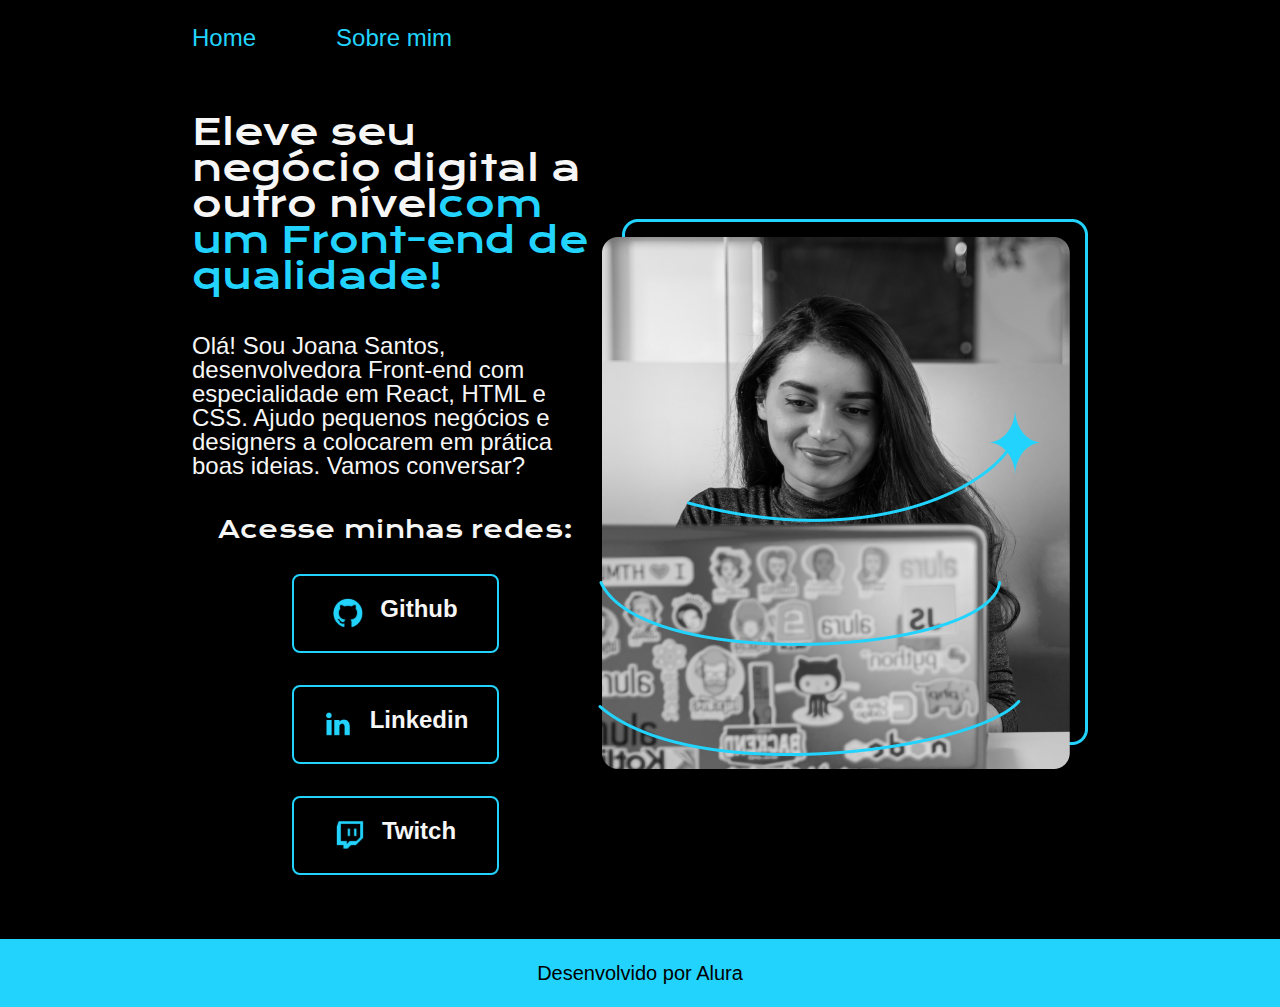
<file: index.html>
<!DOCTYPE html>
<html lang="pt-br">
<head>
    <meta charset="UTF-8">
    <meta http-equiv="X-UA-Compatible" content="IE=edge">
    <meta name="viewport" content="width=device-width, initial-scale=1.0">
    
    <link rel="stylesheet" href="./styles/reset.css">
    <link rel="stylesheet" href="./styles/style.css">
    <link rel="preconnect" href="https://fonts.googleapis.com">
    <link rel="preconnect" href="https://fonts.gstatic.com" crossorigin>
    <link href="https://fonts.googleapis.com/css2?family=Montserrat&display=swap" rel="./styles/stylesheet">
    <link rel="preconnect" href="https://fonts.googleapis.com">
    <link rel="preconnect" href="https://fonts.gstatic.com" crossorigin>
    <link href="https://fonts.googleapis.com/css2?family=Krona+One&display=swap" rel="stylesheet">
    <link rel="stylesheet" href="about.html">

    <title>Projeto 2 - Alura</title>
</head>

<body>
    <header class="cabecalho">
        <nav class="cabecalho__menu">
            <a href="index.html" class="cabecalho__menu__link">Home</a>
            <a href="about.html" class="cabecalho__menu__link">Sobre mim</a>
        </nav>
    </header>

    <main class="apresentacao">

            <section class="apresentacao__conteudo">
                <h1 class="apresentacao__conteudo__titulo">Eleve seu negócio digital a outro nível<strong 
                class="titulo-destaque">com um Front-end de qualidade!
                </strong></h1>
                <p class="apresentacao__conteudo__texto">Olá! Sou Joana Santos, desenvolvedora
                Front-end com especialidade em React, HTML e
                CSS. Ajudo pequenos negócios e designers a
                colocarem em prática boas ideias. Vamos
                conversar?</p>

                <div class="apresentacao__links">
                    <h2 class="apresentacao__links__subtitulo">Acesse minhas redes:</h2>
                    <a class="apresentacao__links__navegacao" href="#">
                    <img src="./styles/Logo Github.svg">
                        Github
                    </a>
                    <a class="apresentacao__links__navegacao" href="#">
                        <img src="./styles/Logo linkedin.png">
                        Linkedin
                    </a>
                    <a class="apresentacao__links__navegacao" href="#">
                        <img src="./styles/Logo Twitch.svg">
                        Twitch
                    </a>
                </div>
            </section>
            <img class="apresentacao__imagem" src="./styles/imagem.png" alt="Imagem de garota programando em um notebook">
    </main>
    <footer class="rodape">
        <p>Desenvolvido por Alura</p>
    </footer>
</body>
</html>
</file>
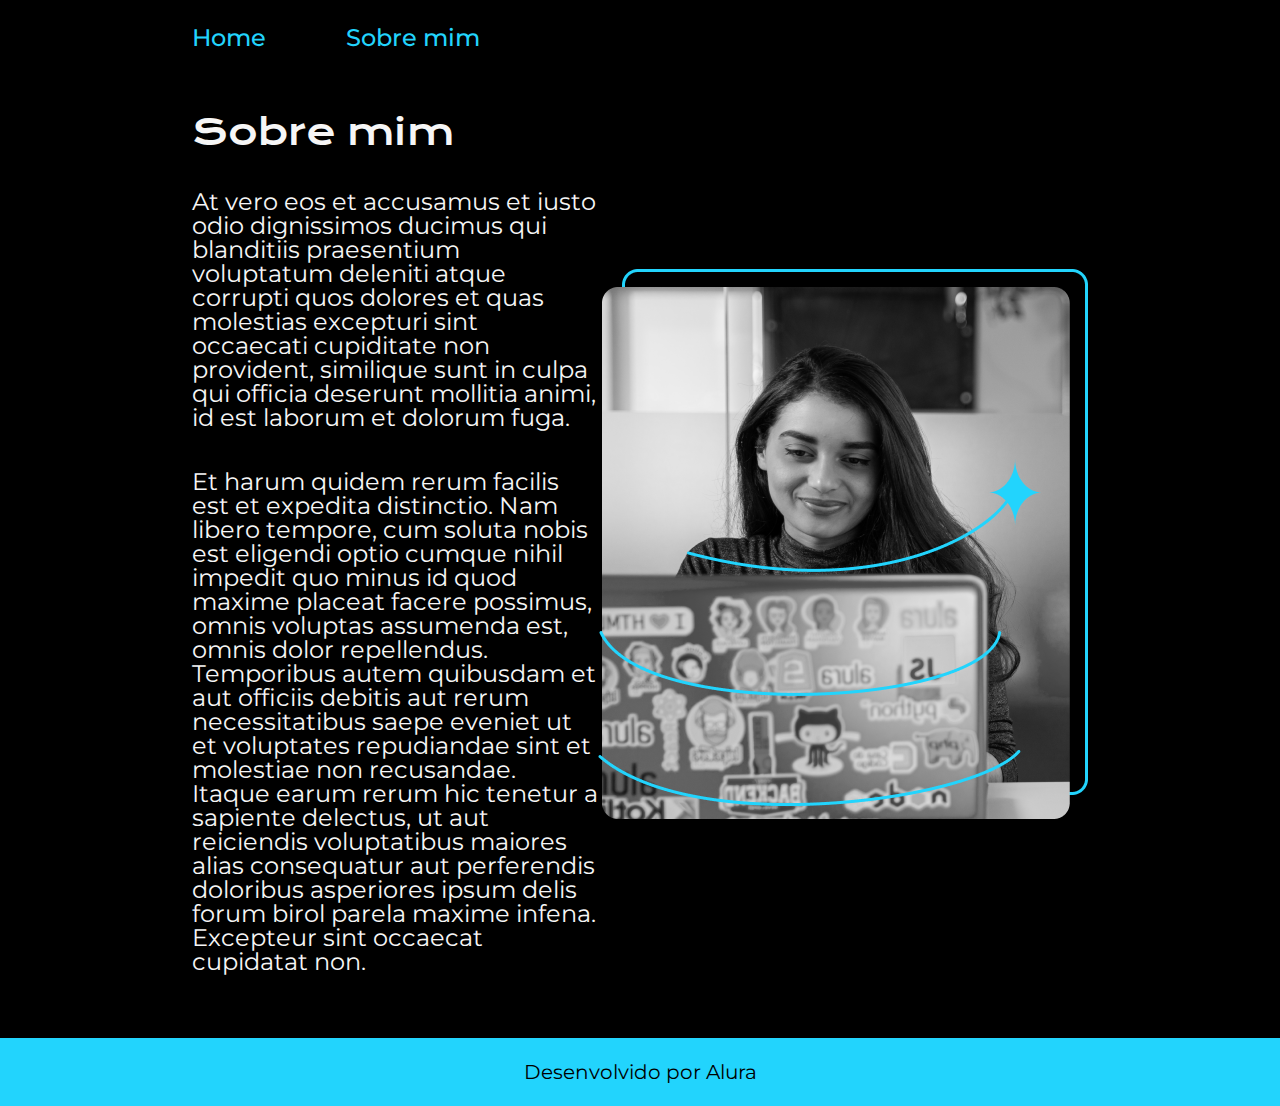
<file: about.html>
<!DOCTYPE html>
<html lang="pt-br">

<head>
    <meta charset="UTF-8">
    <meta http-equiv="X-UA-Compatible" content="IE=edge">
    <meta name="viewport" content="width=device-width, initial-scale=1.0">
    <title>Sobre mim</title>
    <link rel="stylesheet" href="./styles/reset.css">
    <link rel="stylesheet" href="./styles/style.css">
    <link rel="preconnect" href="https://fonts.googleapis.com">
    <link rel="preconnect" href="https://fonts.gstatic.com" crossorigin>
    <link href="https://fonts.googleapis.com/css2?family=Montserrat&display=swap" rel="stylesheet">
    <link rel="preconnect" href="https://fonts.googleapis.com">
    <link rel="preconnect" href="https://fonts.gstatic.com" crossorigin>
    <link href="https://fonts.googleapis.com/css2?family=Krona+One&display=swap" rel="stylesheet">
</head>

<body>
    <header class="cabecalho">
        <nav class="cabecalho__menu">
            <a class="cabecalho__menu__link" href="index.html">Home</a>
            <a class="cabecalho__menu__link" href="about.html">Sobre mim</a>
        </nav>
    </header>

    <main class="apresentacao">
        <section class="apresentacao__conteudo">
            <h1 class="apresentacao__conteudo__titulo">Sobre mim</h1>
            <p class="apresentacao__conteudo__texto">At vero eos et accusamus et iusto odio dignissimos ducimus qui blanditiis praesentium voluptatum deleniti
                atque corrupti quos dolores et quas molestias excepturi sint occaecati cupiditate non provident,
                similique sunt in culpa qui officia deserunt mollitia animi, id est laborum et dolorum fuga.
            </p>
            <p class="apresentacao__conteudo__texto">
                Et harum quidem rerum facilis est et expedita distinctio. Nam libero tempore, cum soluta nobis est
                eligendi optio cumque nihil impedit quo minus id quod maxime placeat facere possimus, omnis voluptas
                assumenda est, omnis dolor repellendus. Temporibus autem quibusdam et aut officiis debitis aut rerum
                necessitatibus saepe eveniet ut et voluptates repudiandae sint et molestiae non recusandae. Itaque earum
                rerum hic tenetur a sapiente delectus, ut aut reiciendis voluptatibus maiores alias consequatur aut
                perferendis doloribus asperiores ipsum delis forum birol parela maxime infena. Excepteur sint occaecat
                cupidatat non.</p>
        </section>
        <img class="apresentacao__imagem" src="./styles/imagem.png" alt="Foto da Joana Santos programando">
    </main>

    <footer class="rodape">
        <p>Desenvolvido por Alura</p>
    </footer>
</body>
</html>
</file>
<file: styles/style.css>
:root {
    --cor-primaria: #000000;
    --cor-secundaria: #F6F6F6;
    --cor-terciaria: #22D4FD;
    --cor-hover: #272727;

    --fonte-primaria: 'Krona One', sans-serif;
    --fonte-secundaria: 'Montserrat', sans-serif;
}

body {
    box-sizing: border-box;
    background: #000000;
    color: #F6F6F6;
}

.cabecalho {
    padding: 2% 0 0 15%;
}

.cabecalho__menu {
    display: flex;
    flex-direction: row;
    gap: 80px;
}

.cabecalho__menu__link {
    font-family: 'Montserrat', sans-serif;
    font-size: 1.5rem;
    font-weight: 500;
    color: #22D4FD;
    text-decoration: none;
}

.apresentacao {
    padding: 5% 15%;
    display: flex;
    align-items: center;
    justify-content: space-between;
}

.apresentacao__conteudo {
    width: 50%;
    display: flex;
    flex-direction: column;
    gap: 40px;
}

.apresentacao__conteudo__titulo {
    font-size: 2.25rem;
    font-family: var(--fonte-primaria);
}

.titulo-destaque {
    color: var(--cor-terciaria);
}

.apresentacao__conteudo__texto {
    font-size: 1.5rem;
    font-family: var(--fonte-secundaria);
}

.apresentacao__links {
    display: flex;
    flex-direction: column;
    justify-content: space-between;
    align-items: center;
    gap: 32px;
}

.apresentacao__links__subtitulo {
    font-family: var(--fonte-primaria);
    font-weight: 400;
    font-size: 1.5rem;
}

.apresentacao__links__navegacao {
    display: flex;
    justify-content: center;
    gap: 16px;
    border: 2px solid var(--cor-terciaria);
    width: 50%;
    text-align: center;
    border-radius: 8px;
    font-size: 1.5rem;
    font-weight: 600;
    padding: 21.5px 0;
    text-decoration: none;
    color: var(--cor-secundaria);
    font-family: var(--fonte-secundaria);
}
.apresentacao__links__link:hover {
    background-color: var(--cor-hover);
}

footer {
    font-family: var(--fonte-secundaria);
    background-color: #22D4FD;
    color:#000000;
    text-align: center;
    padding: 1.5rem;
    font-size: 1.25rem;
    font-weight: 400;
}

@media (max-width: 1200px) {
    .cabecalho {
        padding: 8%;
    }

    .cabecalho__menu {
        justify-content: center;
    }

    .apresentacao {
        flex-direction: column-reverse;
        padding: 0% 5%;
    }

    .apresentacao__conteudo {
        width: auto;
        padding-top: 8%;
    }

    .apresentacao__conteudo__titulo {
        font-size: 1.5rem;
        font-weight: 400;
        line-height: 2.0rem;
    }

    .apresentacao__conteudo__texto {
        font-size: 1rem;
        font-weight: 400;
        line-height: 1.5rem;
    }

    .apresentacao__links__subtitulo {
        font-size: 1.2rem;
        font-weight: 400;
        line-height: 1.7rem;
    }

    .apresentacao__imagem {
        padding: 5% 5%;
        width: 75%;
        display: flex;
        justify-content: center;
    }

    .rodape {
        margin-top: 5%;
        padding: 5%;
        font-size: 1.0rem;
    }
}
</file>
